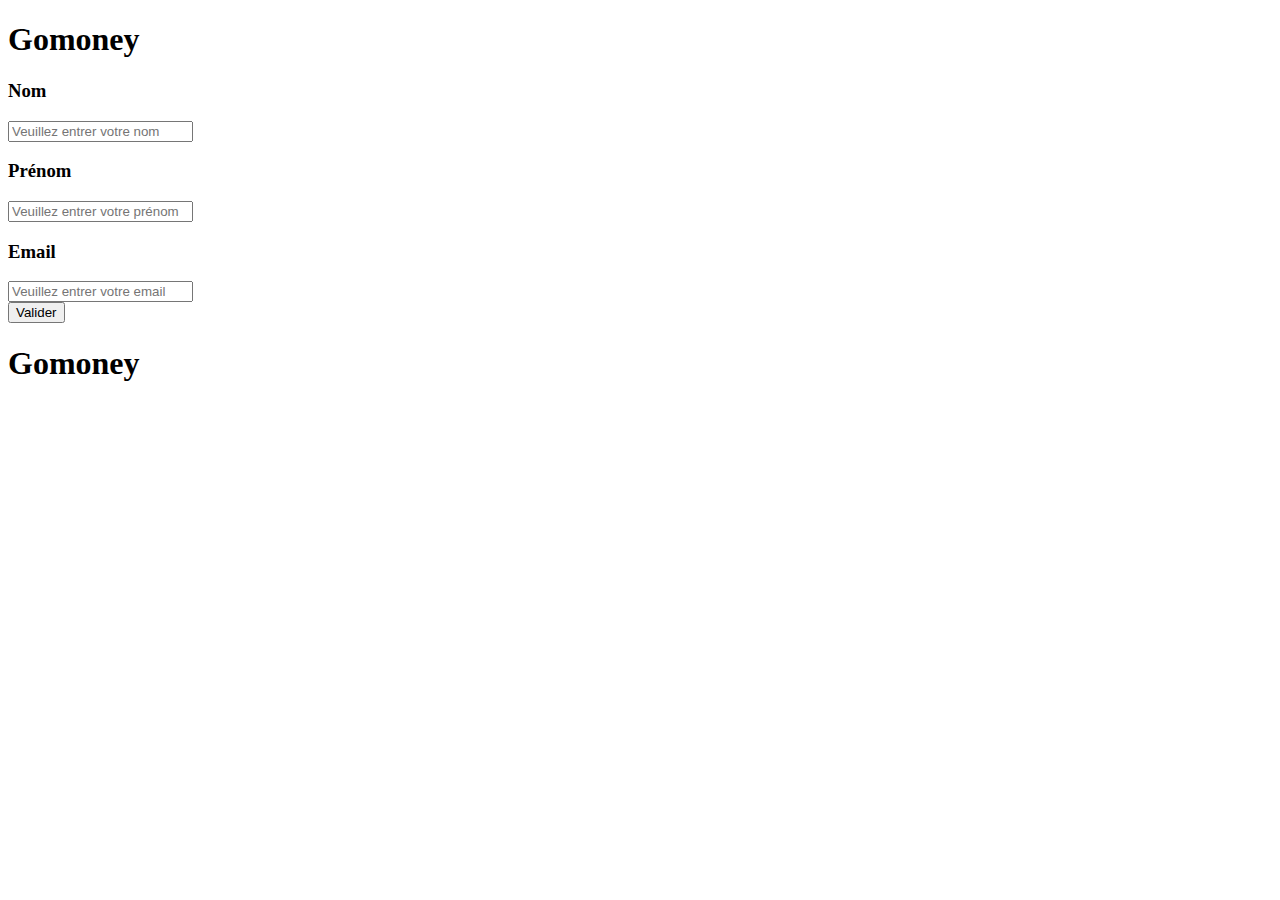
<file: index.html>
<!DOCTYPE html>
<html lang="en">
<head>
    <meta charset="UTF-8">
    <meta name="viewport" content="width=device-width, initial-scale=1.0">
    <title>Gomoney</title>
</head>
<body>
    <header>
        <h1>Gomoney</h1>     
    </header>

    <main>
        <div>
            <div>
                <h3>Nom</h3>
                <input type="text" placeholder="Veuillez entrer votre nom">
            </div>
            <div>
                <h3>Prénom</h3>
                <input type="text" placeholder="Veuillez entrer votre prénom">
            </div>
        </div>

        <div>
            <div>
                <h3>Email</h3>
                <input type="text" placeholder="Veuillez entrer votre email">
            </div>
            <a href="choose.html">
                <button type="button">Valider</button>
            </a>
        </div>
    </main>

    <footer> 
        <h1>Gomoney</h1>
    </footer>
</body>
</html>
</file>
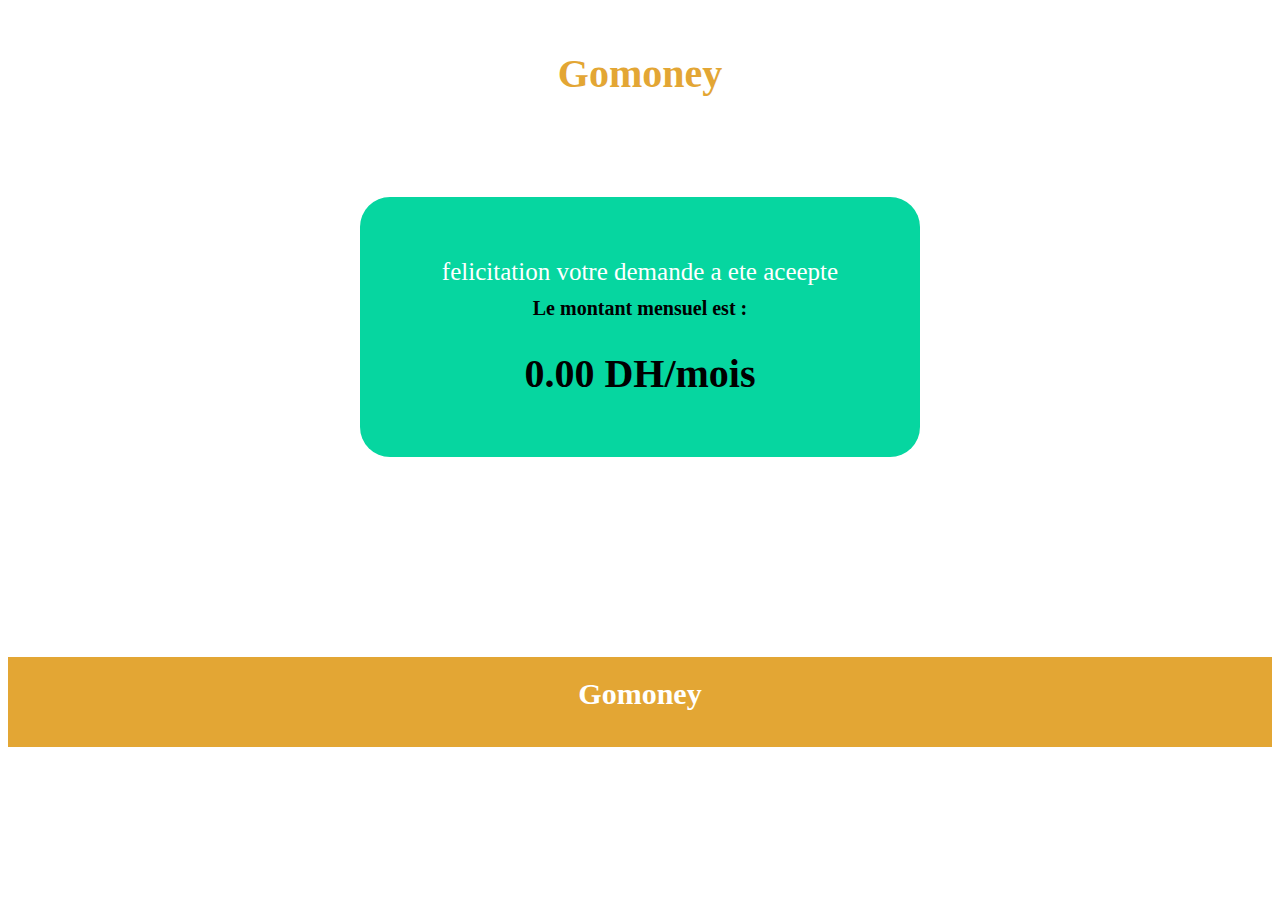
<file: accepted.html>
<!DOCTYPE html>
<html lang="fr">
<head>
  <meta charset="UTF-8">
  <meta name="viewport" content="width=device-width, initial-scale=1.0">
  <title>Document</title>
    <link rel="stylesheet" href="style.css">
</head>
<body>

    <header> 
        <a href="index.html">
            <h1> Gomoney</h1>
        </a>
    </header>
  <div class="jfk">
        <div class="sd">
            <h2>felicitation votre demande a ete aceepte </h2>
            <p>Le montant mensuel est :</p> <span id="resultat" ></span> </p>
      </div>
 </div>
  <script>
    const params = new URLSearchParams(window.location.search);
    const mosuel = params.get("mosuel");

   
    document.getElementById("resultat").textContent = Number(mosuel).toFixed(2) +" "+"DH/mois";
  </script>
   <footer> 
        <div class="foote">
        <h1>Gomoney</h1>
        </div>
    </footer>
</body>
</html>
</file>
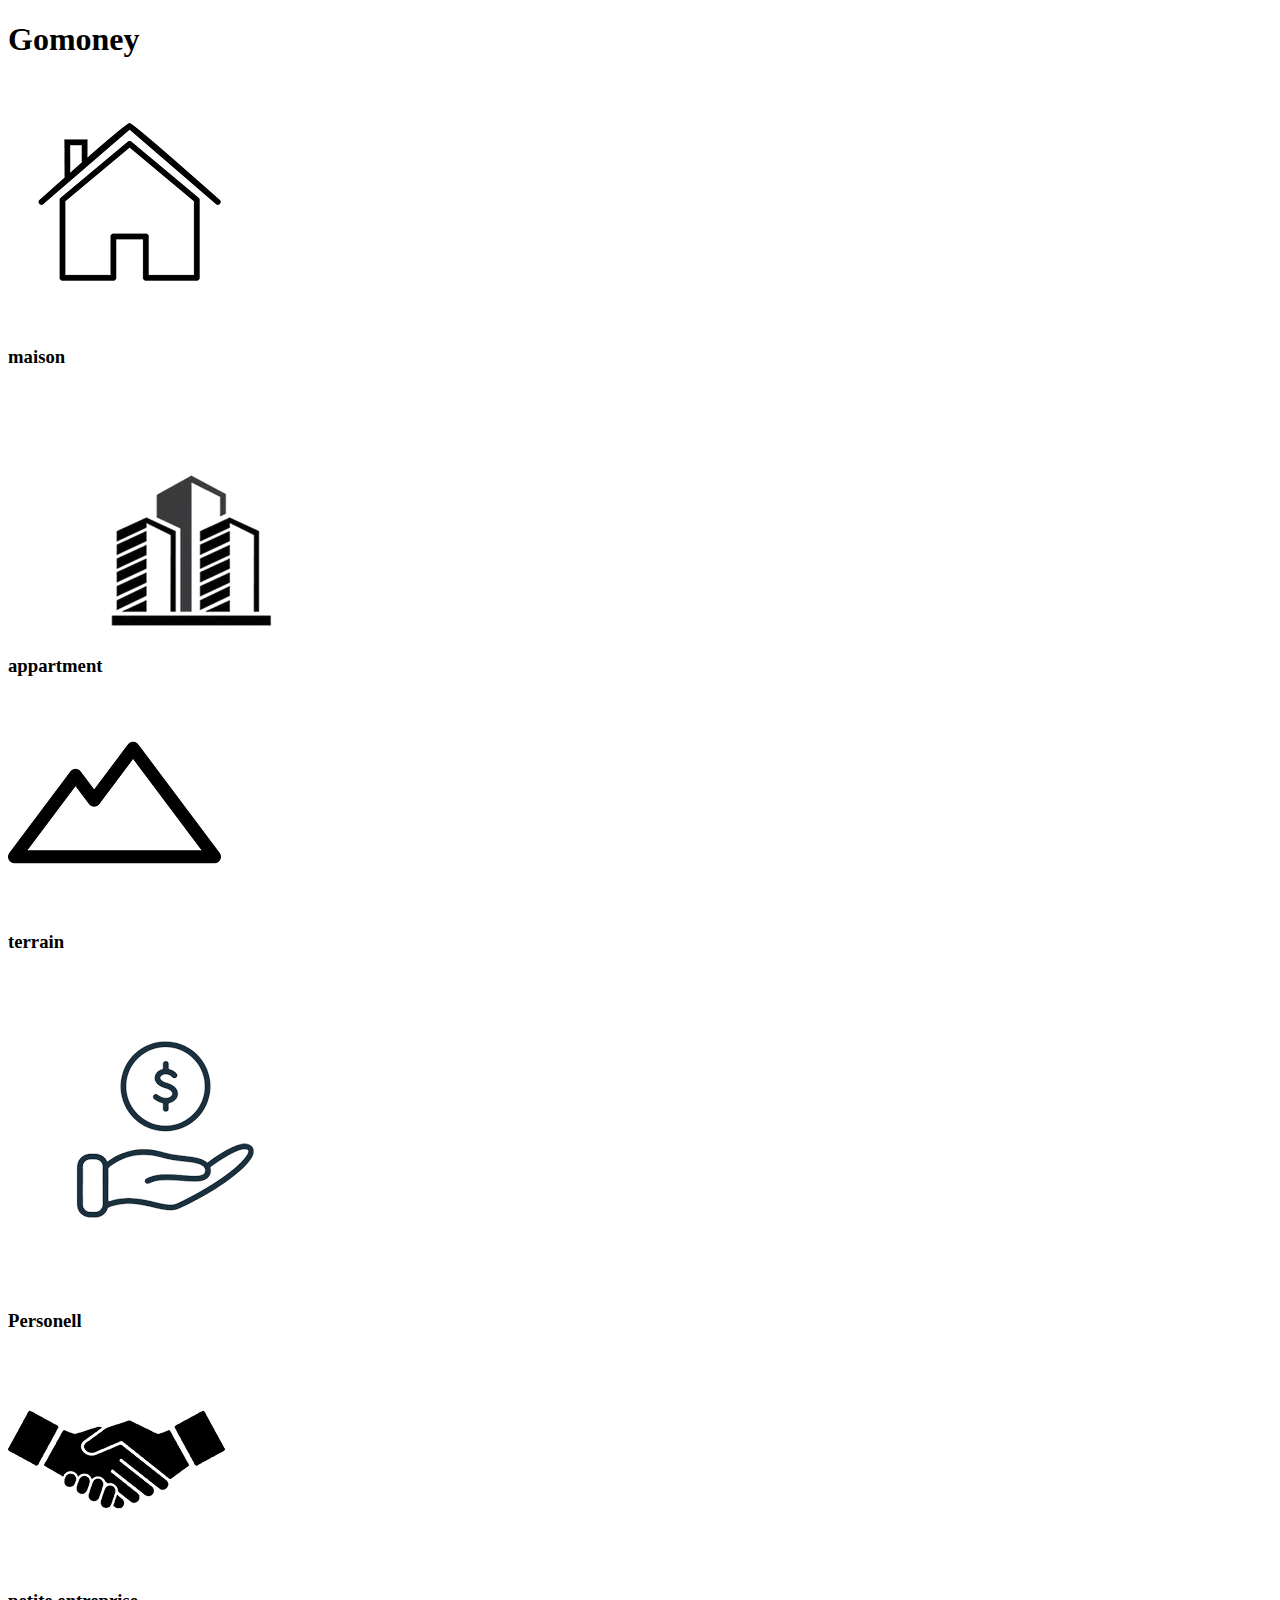
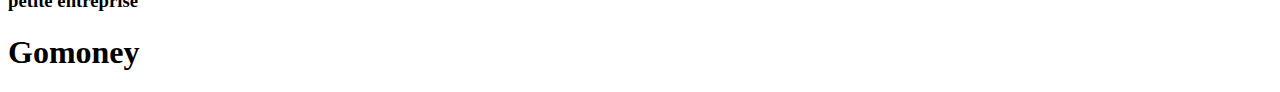
<file: choose.html>
<!DOCTYPE html>
<html lang="en">
<head>
    <meta charset="UTF-8">
    <meta name="viewport" content="width=device-width, initial-scale=1.0">
    <title>Document</title>
</head>
<body>
    <header> 
        <h1>Gomoney</h1>
    </header>
    <main>
      <div>
        <div>
           <div> 
            <a href="fini.html?type=maison">
            <img src="imgs/miason.png" alt="">
            </a>
            <h3>maison</h3>
           </div>
           <div>
           <a href="fini.html?type=appartement">
            <img src="imgs/appartment.png" alt="">
            </a>
            <h3> appartment</h3>
           </div>
           <div>
            <a href="fini.html?type=terrain">
            <img src="imgs/terrain.png" alt="">
            </a>
            <h3>terrain</h3>
           </div>
        </div>
        <div>
            <div>
                <a href="fini.html?type=personnel">
                <img src="imgs/perso.png" alt="">
                </a>
                <h3>Personell</h3>
            </div>
            <div>
                <a href="fini.html?type=entreprise">
                <img src="imgs/entre.png" alt="">
                </a>
                <h3> petite entreprise </h3>
            </div>
        </div>
      </div>  
    </main>
     <footer> 
        <h1>Gomoney</h1>
    </footer>
</body>
</html>
</file>
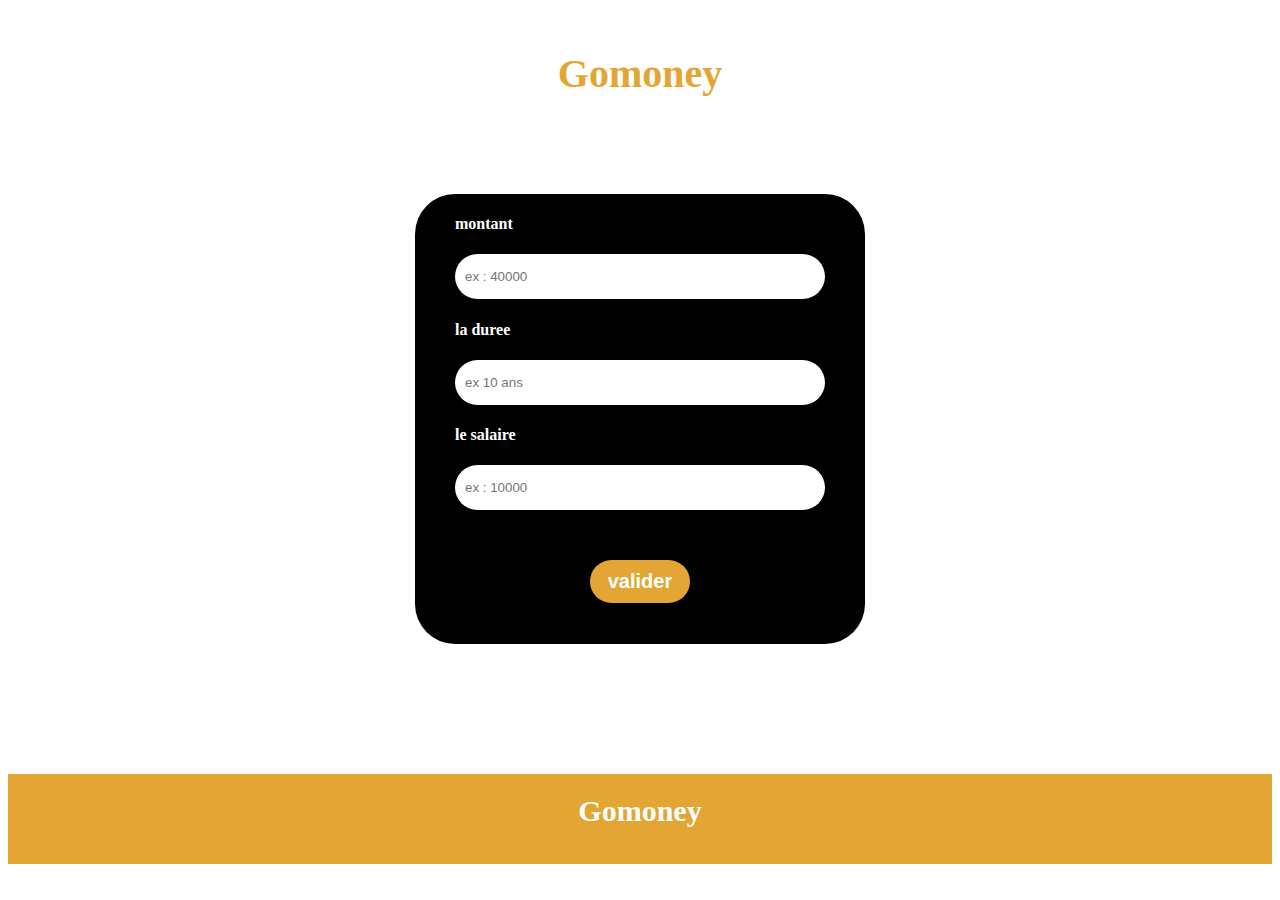
<file: fini.html>
<!DOCTYPE html>
<html lang="en">
<head>
    <meta charset="UTF-8">
    <meta name="viewport" content="width=device-width, initial-scale=1.0">
    <link rel="stylesheet" href="style.css">
    <title>Document</title>
</head>
<body>
    <header>
        <h1>Gomoney</h1>
    </header>
    <main>
      <div class="fatal">
        <div class="all">
              <div>
                  <h4>montant</h4>
                  <input type="number" id="montant" placeholder="ex : 40000">
              </div>
              <div>
                  <h4>la duree</h4>
                  <input type="number" id="duree" placeholder="ex 10 ans">
              </div>
              <div>
                  <h4>le salaire</h4>
                  <input type="number" id="salaire" placeholder="ex : 10000">
              </div>
              <button type="submit" onclick="ft_taux()">valider</button>
        </div>
      </div>




        <script>
  const params = new URLSearchParams(window.location.search);
  const type = params.get("type");
 function ft_taux ()
{
  let mont = Number(document.getElementById("montant").value) ;
  let dure = Number(document.getElementById("duree").value) ;
  let salary = Number(document.getElementById("salaire").value) ;

  let d = dure*12 ;

  let mosuel ;
 
  if (type === "maison") {
    let taux_ann=6 ;
    let t=taux_ann/12/100 ;
    mosuel = mont*(t*(1+t)**d)/((1+t)**d - 1) ;

    if(mosuel > salary*0.4)
  {
    window.location.href = "rejected.html";
  }
  else
  {
    window.location.href="accepted.html?mosuel="+ mosuel ;
  }

} else if (type === "personnel") {
     let taux_ann=7;
    let t=taux_ann/12/100 ;
    mosuel = mont*(t*(1+t)**d)/((1+t)**d - 1) ;
    if(mosuel > salary*0.4)
  {
    window.location.href = "rejected.html";
  }
  else
  {
    window.location.href="accepted.html?mosuel="+ mosuel ;
  }
}

 else if (type === "entreprise") {
      let taux_ann=6.5 ;
    let t=taux_ann/12/100 ;
    mosuel = mont*(t*(1+t)**d)/((1+t)**d - 1) ;

    if(mosuel > salary*0.4)
  {
    window.location.href = "rejected.html";
  }
  else
  {
    window.location.href="accepted.html?mosuel="+ mosuel ;
  }


}

else if( type=="appartement"){
      let taux_ann=5.5;
    let t=taux_ann/12/100 ;
    mosuel = mont*(t*(1+t)**d)/((1+t)**d - 1) ;

    if(mosuel > salary*0.4)
  {
    window.location.href = "rejected.html";
  }
  else
  {
    window.location.href="accepted.html?mosuel="+ mosuel ;
  }


}

else if (type=="terrain")
{
      let taux_ann=5;
    let t=taux_ann/12/100 ;
    mosuel = mont*(t*(1+t)**d)/((1+t)**d - 1) ;

    if(mosuel > salary*0.4)
  {
    window.location.href = "rejected.html";
  }
  else
  {
    window.location.href="accepted.html?mosuel="+ mosuel ;
  }


}
}
</script>

    </main>
     <footer> 
        <div class="foote">
        <h1>Gomoney</h1>
        </div>
    </footer>
</body>
</html>
</file>
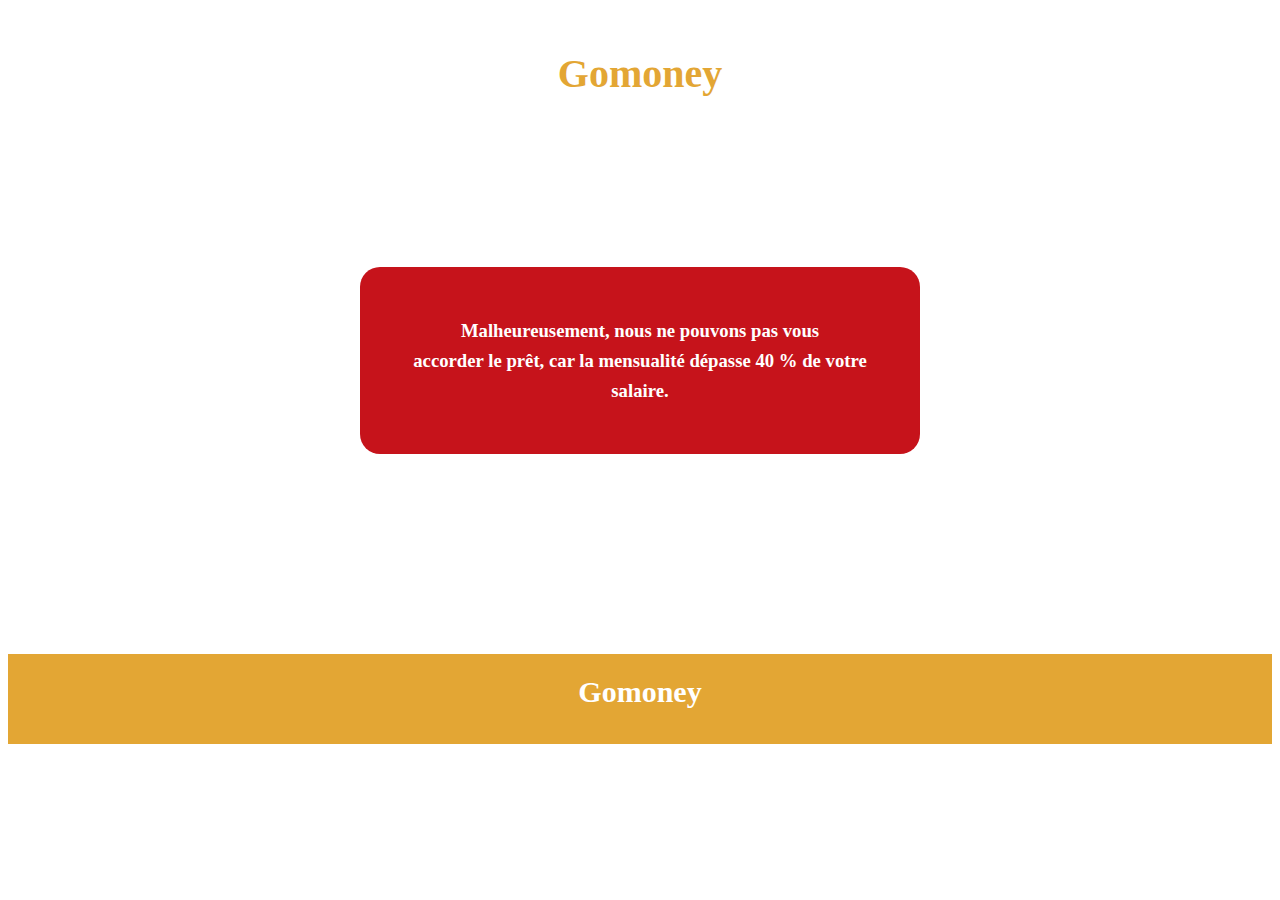
<file: rejected.html>
<!DOCTYPE html>
<html lang="en">
<head>
    <meta charset="UTF-8">
    <meta name="viewport" content="width=device-width, initial-scale=1.0">
    <title>Document</title>
    <link rel="stylesheet" href="style.css">
</head>
<body>
      <header> 
        <a href="index.html">
            <h1> Gomoney</h1>
        </a>
    </header>
    <main>
        <div class="fd">
            <div class="jd">
             <h3> Malheureusement, nous ne pouvons pas vous </br> accorder le prêt, car la mensualité dépasse 40 % de votre salaire. </h4>       
            </div>

        </div>
    </main>
     <footer> 
        <div class="foote">
        <h1>Gomoney</h1>
        </div>
    </footer>
</body>
</html>
</file>
<file: style.css>
@tailwind base;
@tailwind components;
@tailwind utilities;

header a
{
    text-decoration: none;
}
header h1
{
    margin-top: 50px;
 text-align: center;
 color:#e3a634;
 font: weight 600px;;
 font-size: 40px;
}
.section  {
    margin-top: 70PX;
    width: 500px;
    height: 350px;
    display: flex;
    flex-direction: column;
    align-items: center;
    border: none;
    border-radius: 25px;
    background-color: black;
    
}
.pat
{
    display: flex;
    align-items: center;
    justify-content: center;
}
.first
{
    display: flex;
    gap: 30px;
}
footer
{
    text-align: center;
 color:#e3a634;
 font: weight 40px;;
 font-size: 23px;
}
.name
{
    color: white;
}
input[type="text"]
{
    padding: 10px;
    border-radius: 25px;
    margin-top:0;
    border: none;
    width: 190px;
    height: 25px;
}
button[type="submit"]

{
    position: relative;
    top: 20px;
    margin-top: 30px;
    padding: 10px;
    border-radius: 25px;
    background-color: #e3a634;
    width: 100px;
    border: none;
    color: white;
    font-size: 20px;
    font-weight: 750;
}
.first
{
    margin-top: 17px;
}
.em
{
    position: relative;
    top: 10px;
}
input[type="email"]
{
    padding: 10px;
    border-radius: 25px;
    margin-top:0;
    border: none;
    width: 400px;
    height: 25px;
}
footer
{
    margin-top: 130px;
    width: auto;
    display: flex;
    flex-direction: column;
    align-self: flex-end;
    color: white;
    background-color: #e3a634;   
    height: 90px;
    margin-bottom: 0;
}
.foote{
    color:  white;
    font-size: 15px;
}






.fath
{
    display: flex;
    flex-direction: column;
    align-items: center;
    gap: 60px;
}




.grid1{
    margin-top: 50px;
    display: grid;
    grid-template-columns: repeat(3,280px);
    gap: 60px;
}
.grid1 div{
    display: flex;
   flex-direction: column;
   text-align: center;
   border-radius: 25px;
   height: 290px;
   
}
.chi1
{
    background-color: #3D5A80;
}

.chi2
{
    background-color: #FFD166;
}

.chi3
{
    background-color: #06D6A0;
}

.chi4
{
    background-color: #118AB2;
}

.chi5
{
    background-color: #073B4C;
}


.chi2 img
{
    display: flex;
    flex-direction: column;
    position: relative;
    bottom: 35px;
    right: 30px;
}
.chi3 img{
    position: relative;
    top: 30px;
}
.chi1 h3{
    position: relative;
    bottom: 35px;
}
.chi2 h3{
    position: relative;
    bottom:35px;
}
.chi3 h3{
    position: relative;
    bottom: 5px;
}




.grid2{
    display: grid;
    grid-template-columns: repeat(3,290px);
    gap: 60px;
}
.grid2 div{
    display: flex;
   flex-direction: column;
   text-align: center;
   border-radius: 25px;
   height: 290px;
   position: relative;
   left: 180px;
}
.chi4 img
{
position: relative;
bottom: 50px;
}

.chi4 h3
{
    position: relative;
    bottom: 110px;
}
.chi5 h3
{
position: relative;
bottom: 20px;
}
.chi5 img
{
position: relative;
top: 20px;
}
.fatal
{
    display: flex;
    align-items: center;
    justify-content: center;
    
}
.all
{
 margin-top: 70PX;
    width: 450px;
    height: 450px;
    display: flex;
    flex-direction: column;
    align-items: center;
    border: none;
    border-radius: 40px;
    background-color: black;   
}
.all h4
{
    color: white;
}

input[type="number"]
{
   padding: 10px;
    border-radius: 25px;
    margin-top:0;
    border: none;
    width: 350px;
    height: 25px;
}
.jfk
{
    margin-top: 100px;
  display: flex;
  justify-content: center;
  margin-bottom: 200px;
}
.sd{
    width: 500px;
    height: 200px;
    background-color: #06D6A0;
    padding: 30px;
    border-radius: 30px;
    display: flex;
    justify-content: center;
    flex-direction: column;
    align-items: center;
}
.sd h2
{
    color: white;
    font-size: 25px;
    font-weight: 400;
    position: relative;
    top: 20px;
}
.sd p
{
color: black;
font-size: 20px;
font-weight: bold;
position: relative;
bottom: 10px;
}
.sd span
{
    font-size: 40px;
    font-weight: bolder;
}
.jd{
    background-color: #C6131B;
    color: white;
    padding: 30px;
    border-radius: 20px;
    text-align: center;
    width: 500px;
    line-height: 30px;

}
.fd
{
    display: flex;
    flex-direction: column;
    justify-content: center;
    margin-top: 170px;
    margin-bottom: 200px;
    align-items: center;
}
</file>
